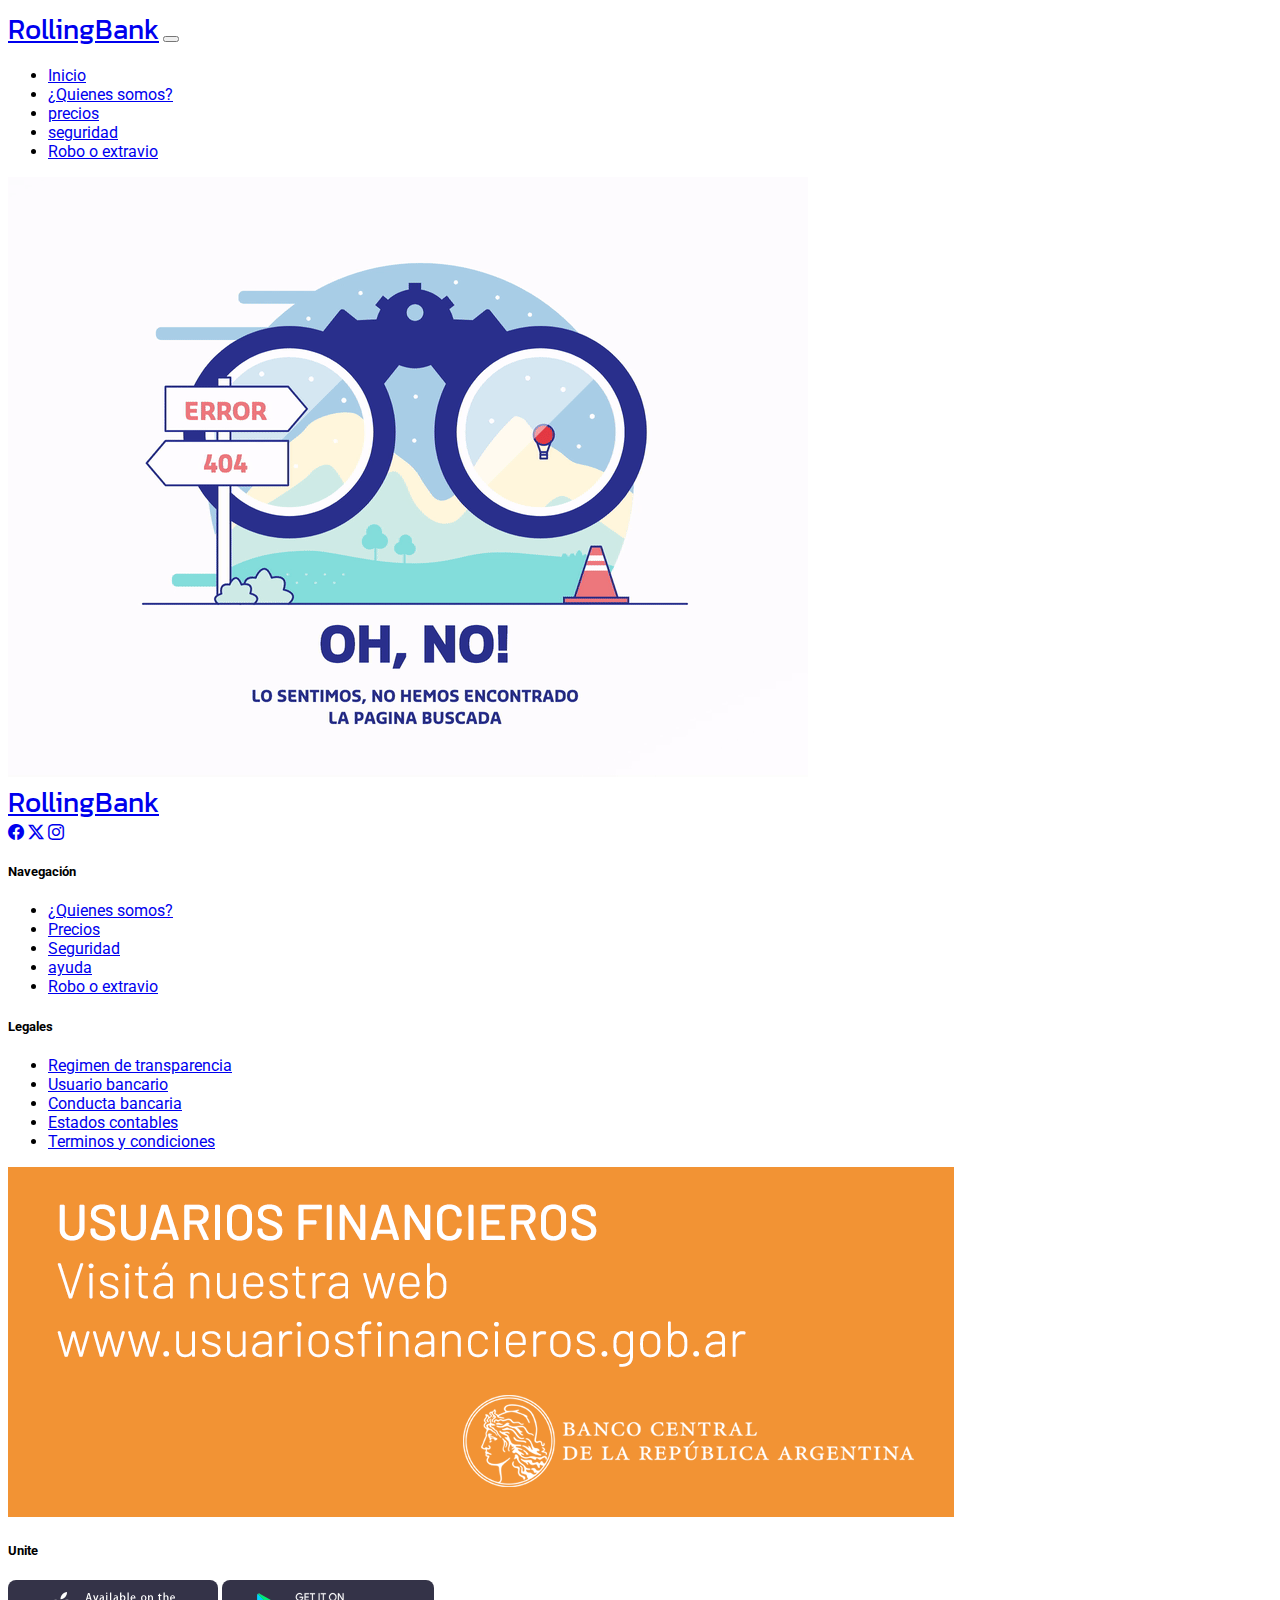
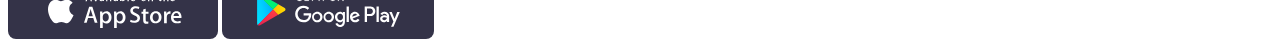
<file: pages/error404.html>
<!DOCTYPE html>
<html lang="es">

<head>
  <meta charset="UTF-8" />
  <meta name="viewport" content="width=device-width, initial-scale=1.0" />
  <link rel="stylesheet" href="https://cdn.jsdelivr.net/npm/bootstrap@5.3.2/dist/css/bootstrap.min.css"
    integrity="sha384-T3c6CoIi6uLrA9TneNEoa7RxnatzjcDSCmG1MXxSR1GAsXEV/Dwwykc2MPK8M2HN" crossorigin="anonymous" />
  <link rel="stylesheet" href="https://cdn.jsdelivr.net/npm/bootstrap-icons@1.11.1/font/bootstrap-icons.css" />
  <link rel="stylesheet" href="../css/style.css" />
  <title>RollingBank</title>
</head>

<body class="vh-100 d-flex flex-column">
  <header>
    <nav class="navbar navbar-expand-lg bg-body-tertiary">
      <div class="container">

        <a class="navbar-brand Nav-titulo" href="../index.html">RollingBank</a>
        <button class="navbar-toggler" type="button" data-bs-toggle="collapse" data-bs-target="#navbarSupportedContent"
          aria-controls="navbarSupportedContent" aria-expanded="false" aria-label="Toggle navigation">
          <span class="navbar-toggler-icon"></span>
        </button>
        <div class="collapse navbar-collapse" id="navbarSupportedContent">
          <ul class="navbar-nav ms-auto mb-2 mb-lg-0">
            <li class="nav-item">
              <a class="nav-link" aria-current="page" href="../index.html">Inicio</a>
            </li>
            <li class="nav-item">
              <a class="nav-link" href="./quienesSomos.html">¿Quienes somos?</a>
            </li>
            <li class="nav-item">
              <a class="nav-link" href="./precios.html">precios</a>
            </li>
            <li class="nav-item">
              <a class="nav-link" href="./seguridad.html">seguridad</a>
            </li>
            <li class="nav-item">
              <a class="nav-link" href="./error404.html">Robo o extravio</a>
            </li>
          </ul>
        </div>
      </div>
    </nav>
  </header>
  <main class="flex-grow-1">
    <section class="d-flex mb-5 justify-content-center">
      <a href="../index.html">
        <img src="../img/404.gif" alt="gif del 404" class="img-fluid mb-5" />
      </a>
    </section>
  </main>
  <footer class="bg-dark text-secondary py-4">
    <div class="container">
      <div class="row">
        <div class="mb-4 mt-1">
          <div class="d-flex">
            <a href="./index.html" class="Nav-titulo link-light link-underline-opacity-0">RollingBank</a>
            <div class="ms-4 iconos-footer">
              <a href="./error404.html" class="fs-5 link-light"><i class="bi bi-facebook"></i></a>
              <a href="./error404.html" class="fs-5 link-light mx-2"><i class="bi bi-twitter-x"></i></a>
              <a href="./error404.html" class="fs-5 link-light"><i class="bi bi-instagram"></i></a>
            </div>
          </div>
          <div class="ms-4 iconos-footer2">
            <a href="./error404.html" class="fs-5 link-light"><i class="bi bi-facebook"></i></a>
            <a href="./error404.html" class="fs-5 link-light mx-2"><i class="bi bi-twitter-x"></i></a>
            <a href="./error404.html" class="fs-5 link-light"><i class="bi bi-instagram"></i></a>
          </div>
        </div>
        <div class="col-md-6 col-lg-3 mb-3">
          <h5>Navegación</h5>
          <ul class="list-unstyled">
            <li>
              <a href="./error404.html" class="link-secondary link-underline-opacity-0">¿Quienes somos?</a>
            </li>
            <li>
              <a href="./error404.html" class="link-secondary link-underline-opacity-0">Precios</a>
            </li>
            <li>
              <a href="./error404.html" class="link-secondary link-underline-opacity-0">Seguridad</a>
            </li>
            <li>
              <a href="./error404.html" class="link-secondary link-underline-opacity-0">ayuda</a>
            </li>
            <li>
              <a href="./error404.html" class="link-secondary link-underline-opacity-0">Robo o extravio</a>
            </li>
          </ul>
        </div>
        <div class="col-md-6 col-lg-3 mb-3">
          <h5>Legales</h5>
          <ul class="list-unstyled">
            <li>
              <a href="./error404.html" class="link-secondary link-underline-opacity-0">Regimen de transparencia</a>
            </li>
            <li>
              <a href="./error404.html" class="link-secondary link-underline-opacity-0">Usuario bancario</a>
            </li>
            <li>
              <a href="./error404.html" class="link-secondary link-underline-opacity-0">Conducta bancaria</a>
            </li>
            <li>
              <a href="./error404.html" class="link-secondary link-underline-opacity-0">Estados contables</a>
            </li>
            <li>
              <a href="./error404.html" class="link-secondary link-underline-opacity-0">Terminos y condiciones</a>
            </li>
          </ul>
        </div>
        <div class="col-md-6 col-lg-3 mb-3">
          <img src="../img/usuariosfinancieros.png" alt="logo usuarios financieros" class="img-footer1" />
        </div>
        <div class="col-md-6 col-lg-3 mb-3">
          <h5>Unite</h5>
          <img src="../img/badge-apple-store.svg" alt="logo apple store" class="img-fluid mb-2" />
          <img src="../img/google-play-badge-bb.svg" alt="logo google play" class="img-fluid" />
        </div>
      </div>
    </div>
  </footer>
  <script src="https://cdn.jsdelivr.net/npm/bootstrap@5.3.2/dist/js/bootstrap.bundle.min.js"
    integrity="sha384-C6RzsynM9kWDrMNeT87bh95OGNyZPhcTNXj1NW7RuBCsyN/o0jlpcV8Qyq46cDfL"
    crossorigin="anonymous"></script>
</body>

</html>
</file>
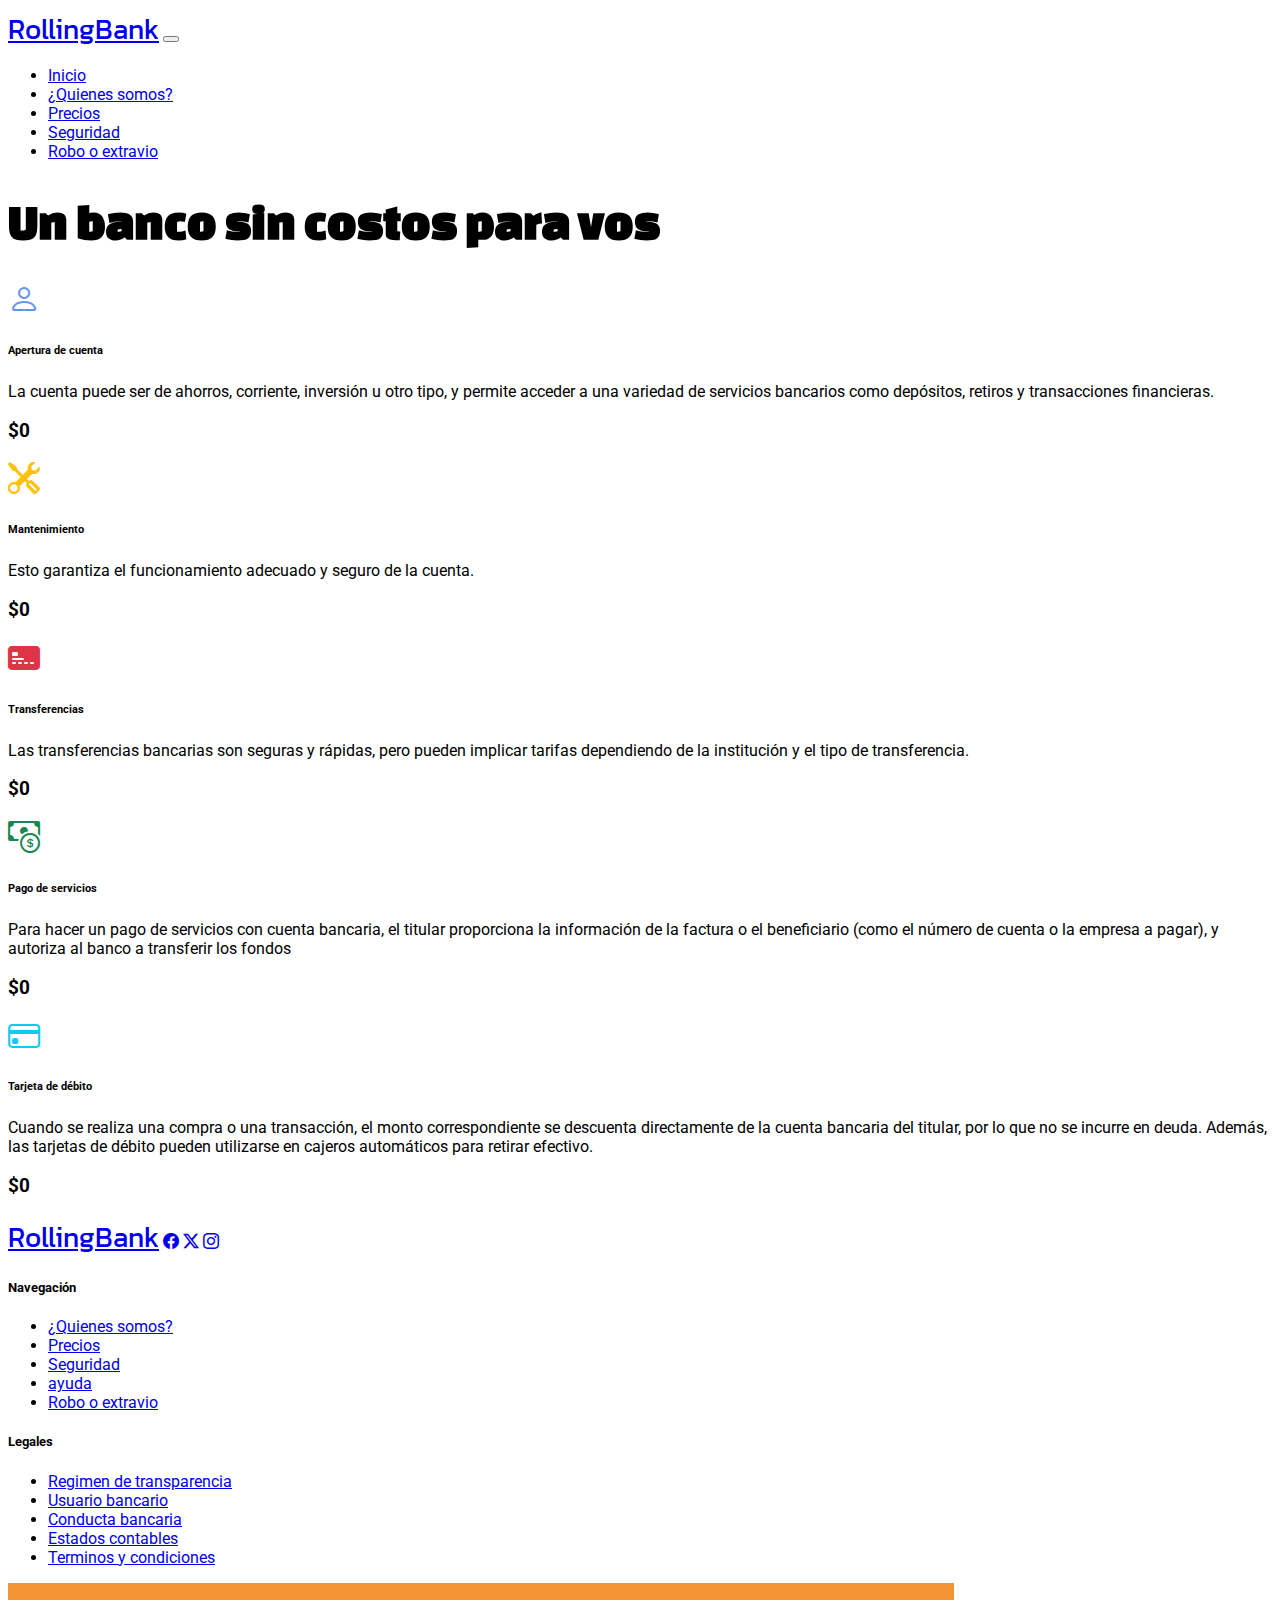
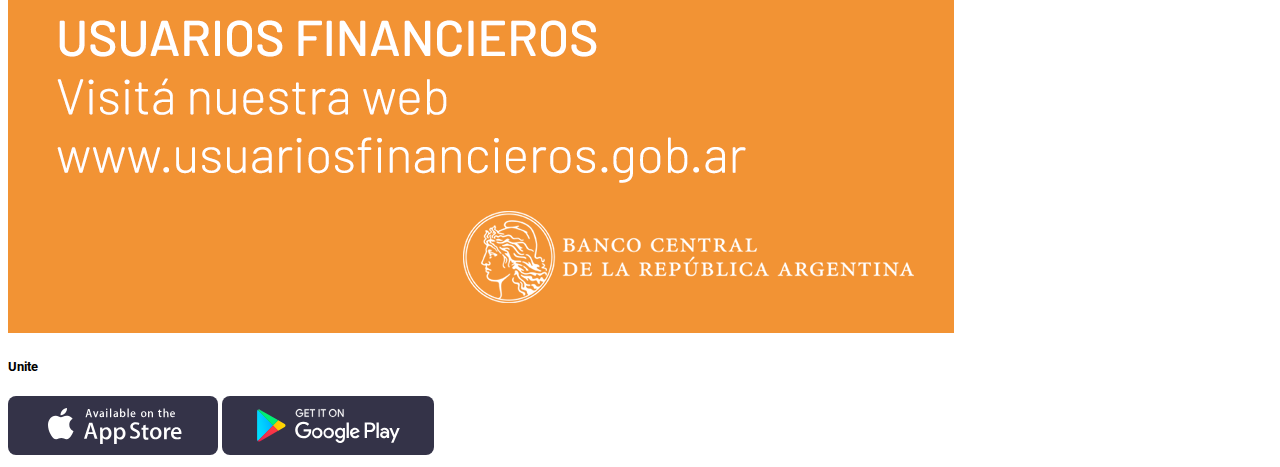
<file: pages/precios.html>
<!DOCTYPE html>
<html lang="es">
  <head>
    <meta charset="UTF-8" />
    <meta name="viewport" content="width=device-width, initial-scale=1.0" />
    <meta
      name="description"
      content="banco en linea con con todas las regulaciones aprobadas"
    />
    <meta
      name="keywords"
      content="banco, digital, dinero, transferencia, seguro, dolar, moneda, euro, "
    />
    <meta
      name="author"
      content="team4:Thiago Benjamin Fiol, Jose E. Navarro Bovi, Pablo Gonzalez, Ramiro velasquez y Santi Araoz Daniel E"
    />
    <link
      rel="stylesheet"
      href="https://cdn.jsdelivr.net/npm/bootstrap@5.3.2/dist/css/bootstrap.min.css"
      integrity="sha384-T3c6CoIi6uLrA9TneNEoa7RxnatzjcDSCmG1MXxSR1GAsXEV/Dwwykc2MPK8M2HN"
      crossorigin="anonymous"
    />
    <link
      rel="stylesheet"
      href="https://cdn.jsdelivr.net/npm/bootstrap-icons@1.11.1/font/bootstrap-icons.css"
    />
    <link rel="stylesheet" href="../css/style.css" />
    <link rel="stylesheet" href="../css/precios.css" />
    <title>RollingBank</title>
  </head>
  <body>
    <header>
      <nav class="navbar navbar-expand-lg bg-body-tertiary">
        <div class="container">
          <a class="navbar-brand Nav-titulo" href="../index.html"
            >RollingBank</a
          >

          <button
            class="navbar-toggler"
            type="button"
            data-bs-toggle="collapse"
            data-bs-target="#navbarSupportedContent"
            aria-controls="navbarSupportedContent"
            aria-expanded="false"
            aria-label="Toggle navigation"
          >
            <span class="navbar-toggler-icon"></span>
          </button>
          <div class="collapse navbar-collapse" id="navbarSupportedContent">
            <ul class="navbar-nav ms-auto mb-2 mb-lg-0">
              <li class="nav-item">
                <a
                  class="nav-link active"
                  aria-current="page"
                  href="../index.html"
                  >Inicio</a
                >
              </li>
              <li class="nav-item">
                <a class="nav-link" href="../pages/quienesSomos.html"
                  >¿Quienes somos?</a
                >
              </li>
              <li class="nav-item active">
                <a class="nav-link" href="./pages/precios.html">Precios</a>
              </li>
              <li class="nav-item">
                <a class="nav-link" href="../pages/seguridad.html">Seguridad</a>
              </li>
              <li class="nav-item">
                <a class="nav-link" href="../pages/error404.html"
                  >Robo o extravio</a
                >
              </li>
            </ul>
          </div>
        </div>
      </nav>
    </header>
    <main class="flex-grow-1 bg-body-tertiary">
      <section class="container-fluid text-bg-primary text-center">
        <h1 class="h1 py-5">Un banco sin costos para vos</h1>
      </section>
      <section class="container my-5">
        <article>
          <div class="row border border-opacity-25 p-2">
            <div class="col-md-1 text-center">
              <i class="bi bi-person" id="icon-user"></i>
            </div>
            <div class="col-md-10">
              <h6 class="fw-bold">Apertura de cuenta</h6>
              <p>
                La cuenta puede ser de ahorros, corriente, inversión u otro
                tipo, y permite acceder a una variedad de servicios bancarios
                como depósitos, retiros y transacciones financieras.
              </p>
            </div>
            <div class="col-md-1 text-center">
              <h3><span class="badge bg-primary">$0</span></h3>
            </div>
          </div>
          <div class="row border border-opacity-25 p-2">
            <div class="col-md-1 text-center">
              <i class="bi bi-tools" id="icon-tools"></i>
            </div>
            <div class="col-md-10">
              <h6 class="fw-bold">Mantenimiento</h6>
              <p>
                Esto garantiza el funcionamiento adecuado y seguro de la cuenta.
              </p>
            </div>
            <div class="col-md-1 text-center">
              <h3><span class="badge bg-primary">$0</span></h3>
            </div>
          </div>
          <div class="row border border-opacity-25 p-2">
            <div class="col-md-1 text-center">
              <i class="bi bi-credit-card-2-front-fill" id="icon-transf"></i>
            </div>
            <div class="col-md-10">
              <h6 class="fw-bold">Transferencias</h6>
              <p>
                Las transferencias bancarias son seguras y rápidas, pero pueden
                implicar tarifas dependiendo de la institución y el tipo de
                transferencia.
              </p>
            </div>
            <div class="col-md-1 text-center">
              <h3><span class="badge bg-primary">$0</span></h3>
            </div>
          </div>
          <div class="row border border-opacity-25 p-2">
            <div class="col-md-1 text-center">
              <i class="bi bi-cash-coin" id="icon-cash"></i>
            </div>
            <div class="col-md-10">
              <h6 class="fw-bold">Pago de servicios</h6>
              <p>
                Para hacer un pago de servicios con cuenta bancaria, el titular
                proporciona la información de la factura o el beneficiario (como
                el número de cuenta o la empresa a pagar), y autoriza al banco a
                transferir los fondos
              </p>
            </div>
            <div class="col-md-1 text-center">
              <h3><span class="badge bg-primary">$0</span></h3>
            </div>
          </div>
          <div class="row border border-opacity-25 p-2">
            <div class="col-md-1 text-center">
              <i
                class="bi bi-credit-card"
                id="icon-card"
                style="font-size: 2rem; color: #0dcaf0"
              ></i>
            </div>
            <div class="col-md-10">
              <h6 class="fw-bold">Tarjeta de débito</h6>
              <p>
                Cuando se realiza una compra o una transacción, el monto
                correspondiente se descuenta directamente de la cuenta bancaria
                del titular, por lo que no se incurre en deuda. Además, las
                tarjetas de débito pueden utilizarse en cajeros automáticos para
                retirar efectivo.
              </p>
            </div>
            <div class="col-md-1 text-center">
              <h3><span class="badge bg-primary">$0</span></h3>
            </div>
          </div>
        </article>
      </section>
    </main>
    <footer class="bg-dark text-secondary py-4">
      <div class="container">
        <div class="row textos-footer">
          <div class="mb-4 mt-1">
            <div>
              <a
                href="./index.html"
                class="Nav-titulo link-light link-underline-opacity-0"
                >RollingBank</a
              >
              <a
                href="./error404.html"
                class="fs-5 link-light iconos-footer ms-4"
                ><i class="bi bi-facebook"></i
              ></a>
              <a
                href="./error404.html"
                class="fs-5 link-light mx-2 iconos-footer"
                ><i class="bi bi-twitter-x"></i
              ></a>
              <a href="./error404.html" class="fs-5 link-light iconos-footer"
                ><i class="bi bi-instagram"></i
              ></a>
            </div>
            <div class="iconos-footer2">
              <a href="./error404.html" class="fs-5 link-light"
                ><i class="bi bi-facebook"></i
              ></a>
              <a href="./error404.html" class="fs-5 link-light mx-2"
                ><i class="bi bi-twitter-x"></i
              ></a>
              <a href="./error404.html" class="fs-5 link-light"
                ><i class="bi bi-instagram"></i
              ></a>
            </div>
          </div>
          <div class="col-md-6 col-lg-3 mb-3">
            <h5>Navegación</h5>
            <ul class="list-unstyled">
              <li>
                <a
                  href="./error404.html"
                  class="link-secondary link-underline-opacity-0"
                  >¿Quienes somos?</a
                >
              </li>
              <li>
                <a
                  href="./error404.html"
                  class="link-secondary link-underline-opacity-0"
                  >Precios</a
                >
              </li>
              <li>
                <a
                  href="./error404.html"
                  class="link-secondary link-underline-opacity-0"
                  >Seguridad</a
                >
              </li>
              <li>
                <a
                  href="./error404.html"
                  class="link-secondary link-underline-opacity-0"
                  >ayuda</a
                >
              </li>
              <li>
                <a
                  href="./error404.html"
                  class="link-secondary link-underline-opacity-0"
                  >Robo o extravio</a
                >
              </li>
            </ul>
          </div>
          <div class="col-md-6 col-lg-3 mb-3">
            <h5>Legales</h5>
            <ul class="list-unstyled">
              <li>
                <a
                  href="./error404.html"
                  class="link-secondary link-underline-opacity-0"
                  >Regimen de transparencia</a
                >
              </li>
              <li>
                <a
                  href="../pages/error404.html"
                  href="./error404.html"
                  class="link-secondary link-underline-opacity-0"
                  >Usuario bancario</a
                >
              </li>
              <li>
                <a
                  href="./error404.html"
                  class="link-secondary link-underline-opacity-0"
                  >Conducta bancaria</a
                >
              </li>
              <li>
                <a
                  href="./error404.html"
                  class="link-secondary link-underline-opacity-0"
                  >Estados contables</a
                >
              </li>
              <li>
                <a
                  href="./error404.html"
                  class="link-secondary link-underline-opacity-0"
                  >Terminos y condiciones</a
                >
              </li>
            </ul>
          </div>
          <div class="col-md-6 col-lg-3 mb-3">
            <img
              src="../img/usuariosfinancieros.png"
              alt="logo usuarios financieros"
              class="img-footer1"
            />
          </div>
          <div class="col-md-6 col-lg-3 mb-3">
            <h5>Unite</h5>
            <img
              src="../img/badge-apple-store.svg"
              alt="logo apple store"
              class="img-fluid mt-2"
            />
            <img
              src="../img/google-play-badge-bb.svg"
              alt="logo google play"
              class="img-fluid mt-2"
            />
          </div>
        </div>
      </div>
    </footer>
    <script
      src="https://cdn.jsdelivr.net/npm/bootstrap@5.3.2/dist/js/bootstrap.bundle.min.js"
      integrity="sha384-C6RzsynM9kWDrMNeT87bh95OGNyZPhcTNXj1NW7RuBCsyN/o0jlpcV8Qyq46cDfL"
      crossorigin="anonymous"
    ></script>
  </body>
</html>
</file>
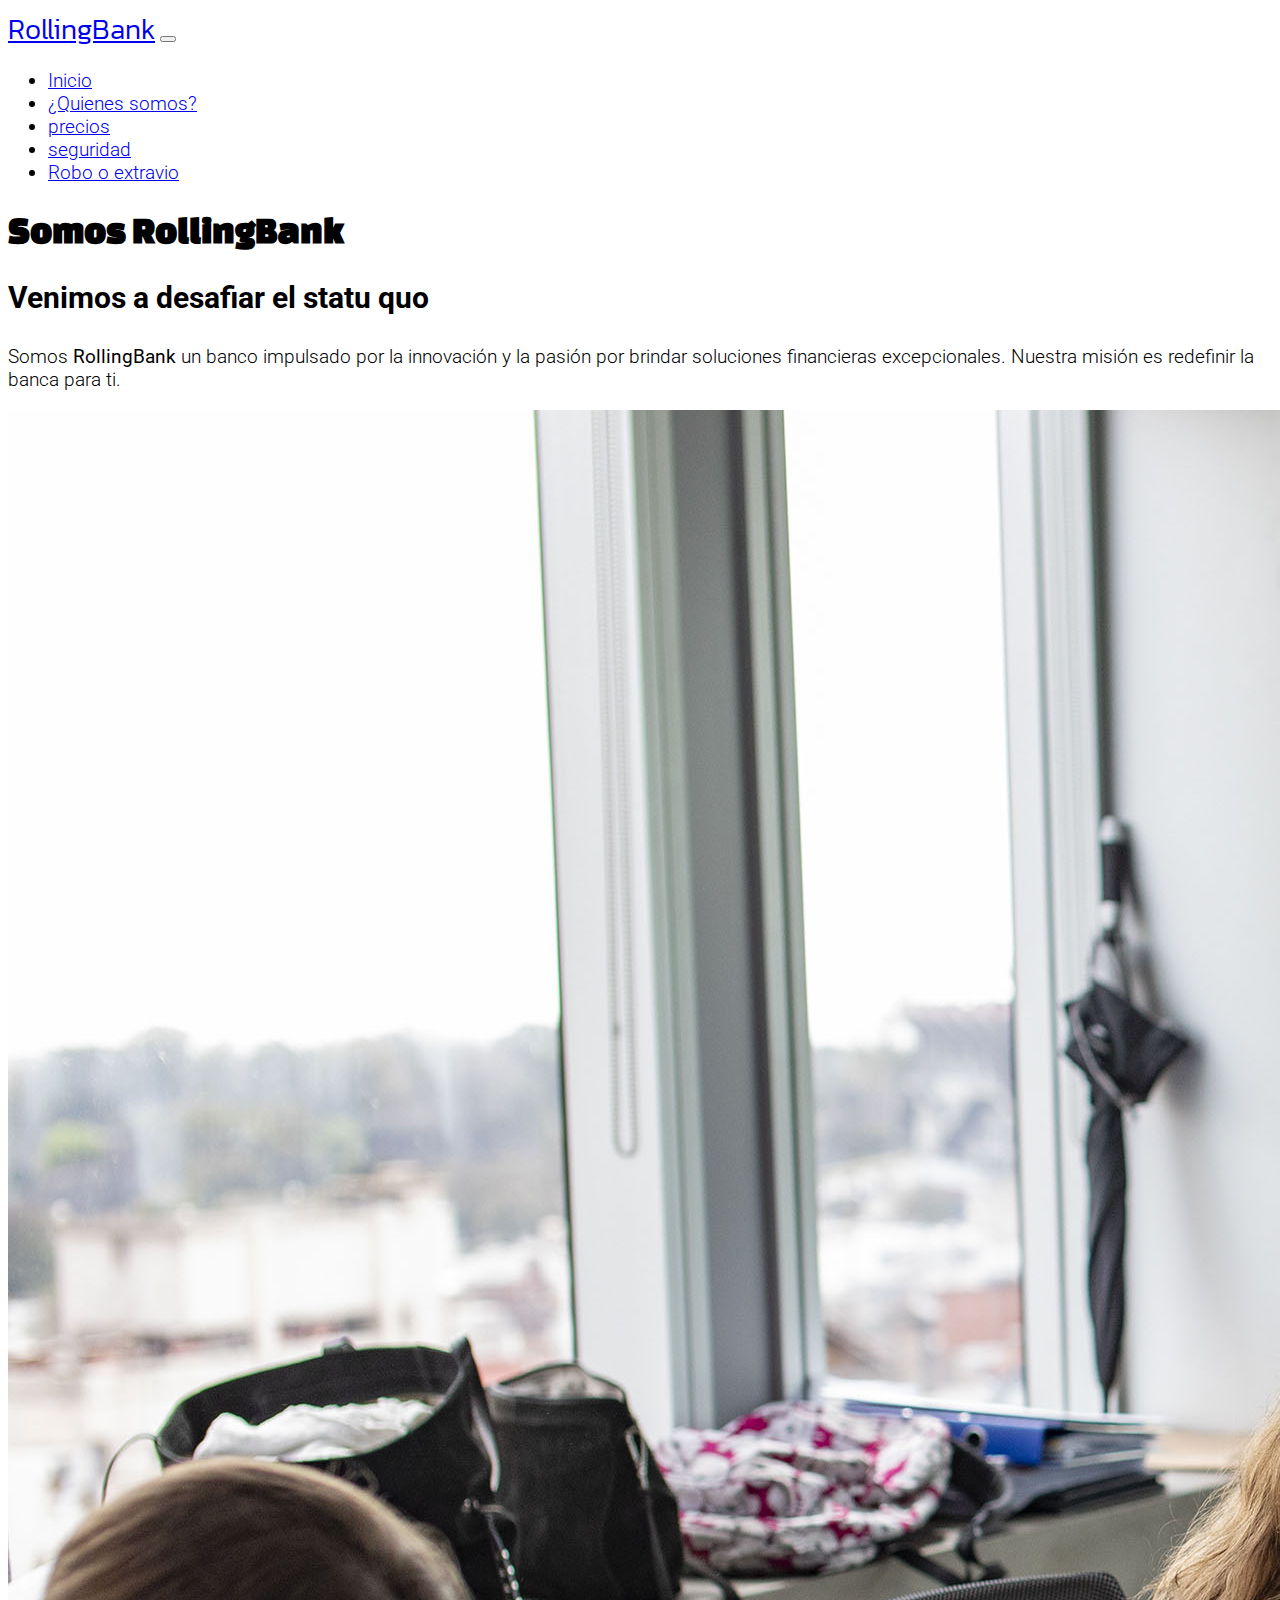
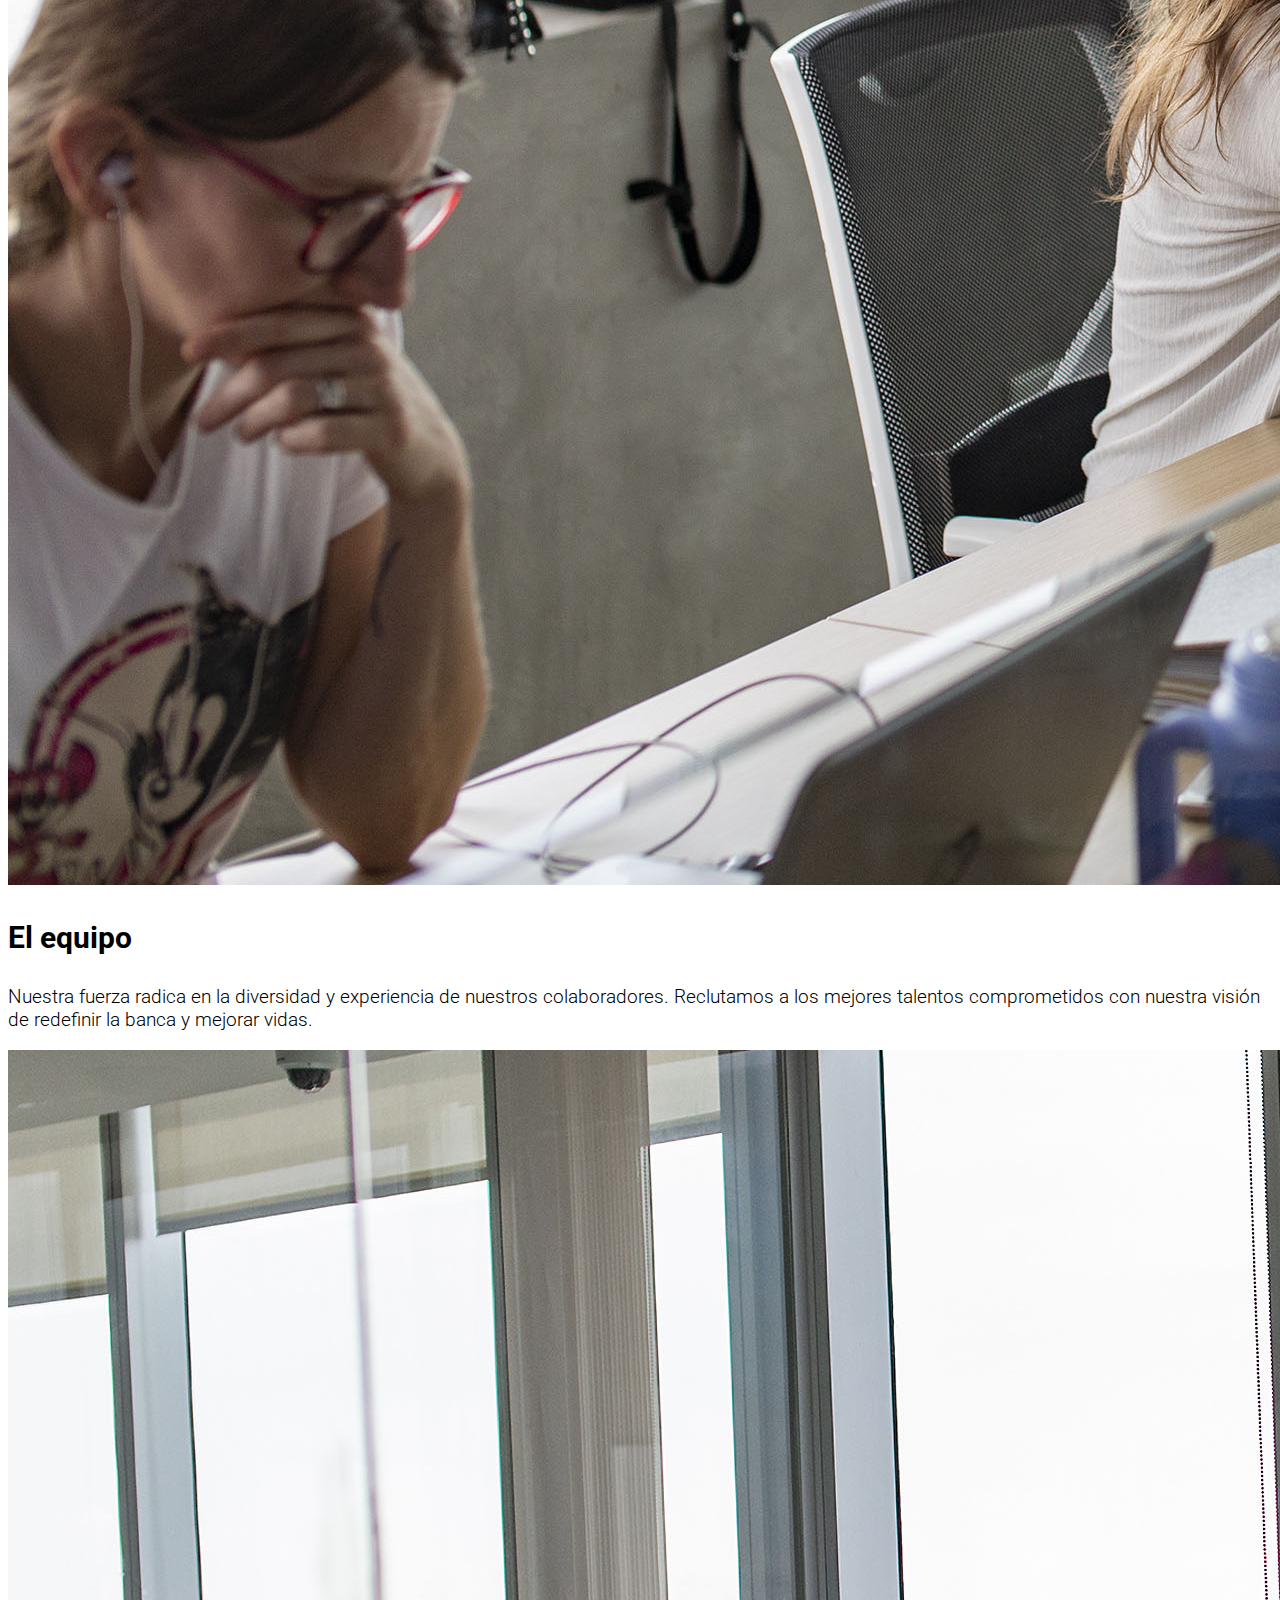
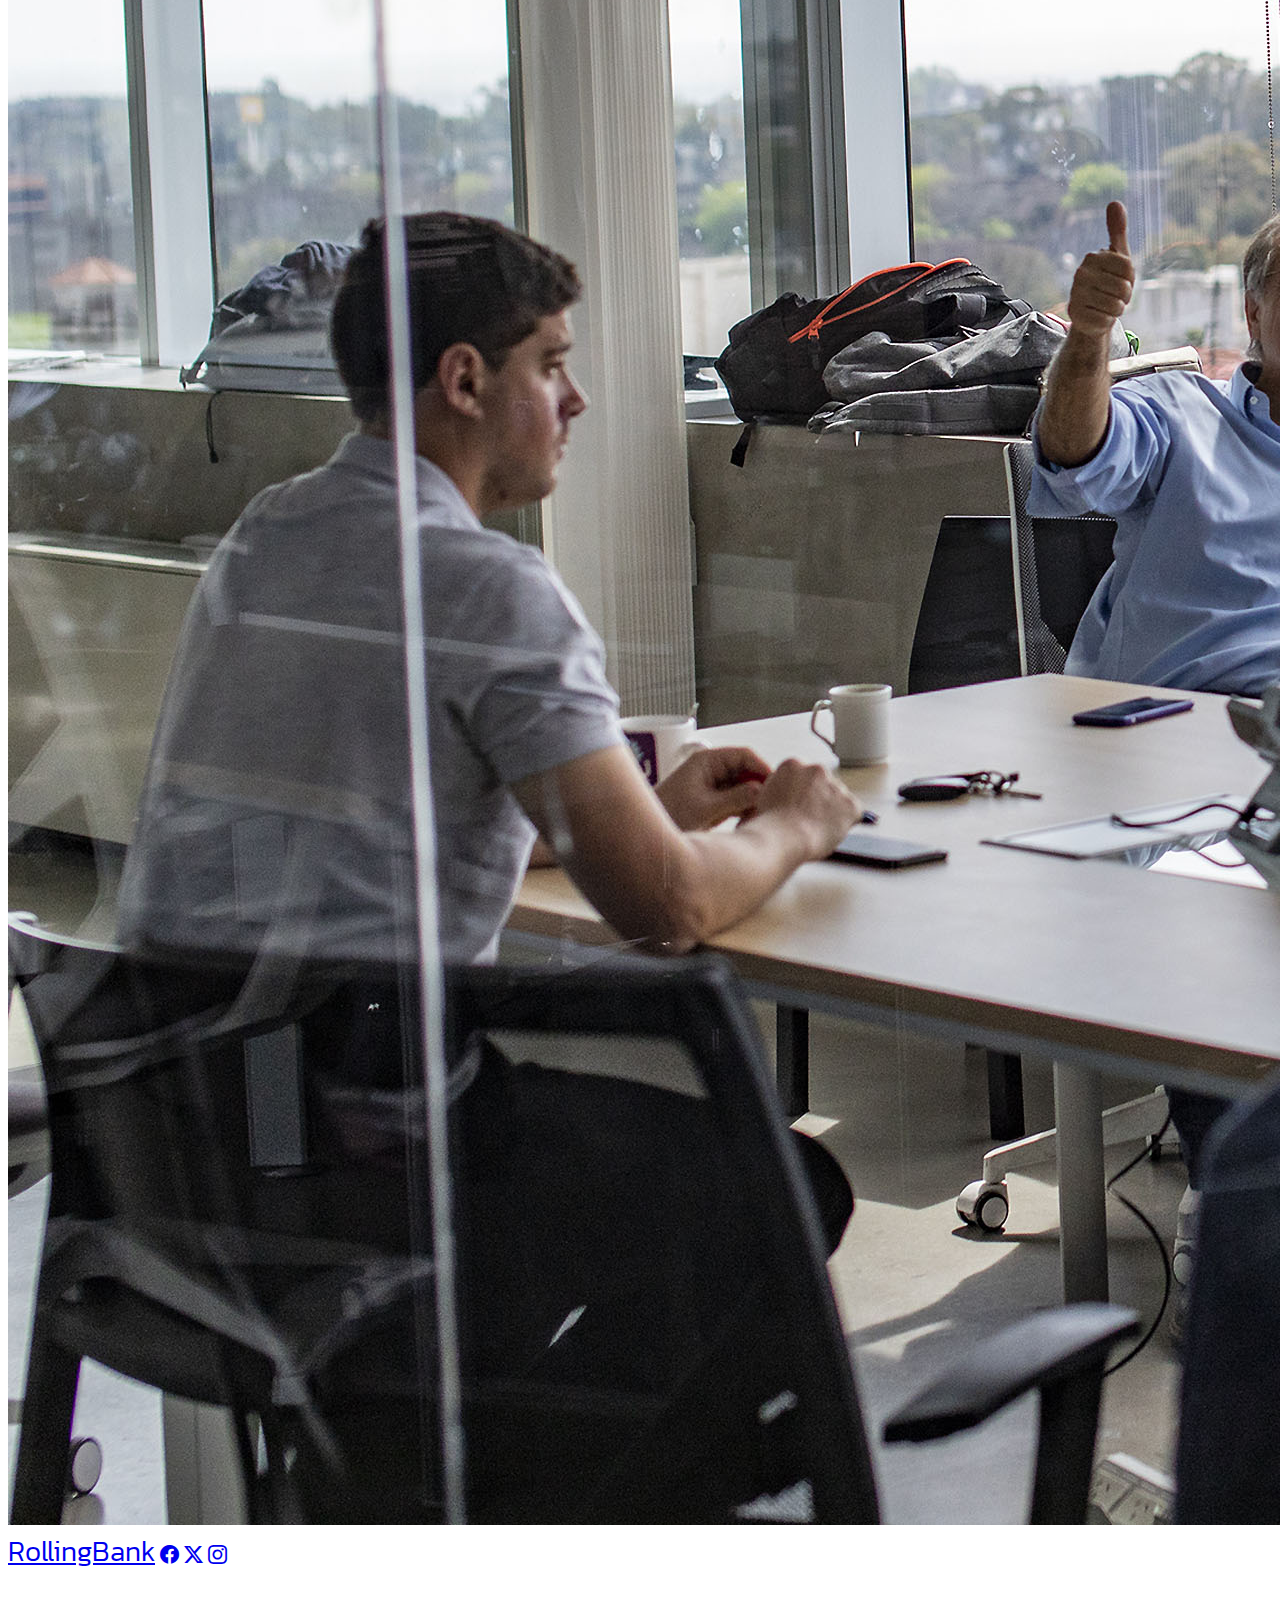
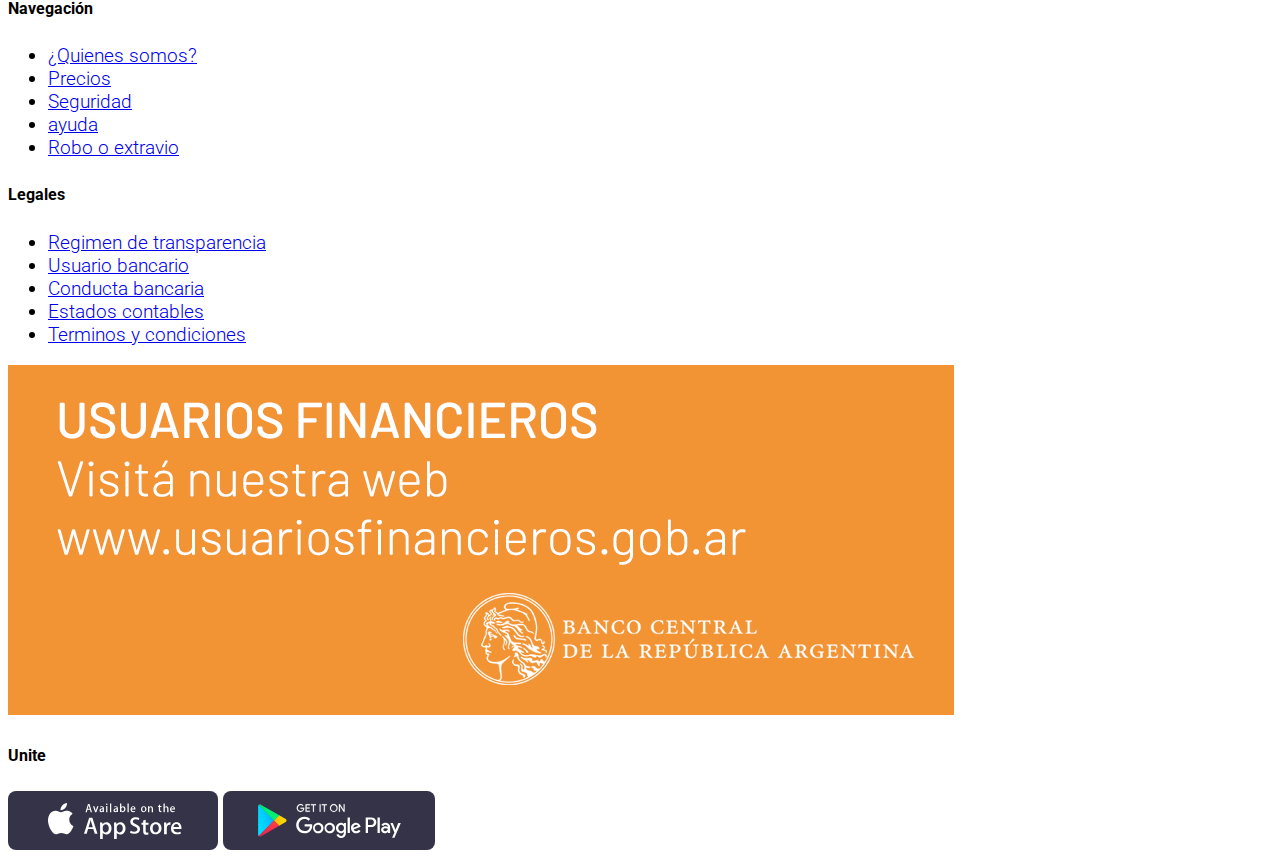
<file: pages/quienesSomos.html>
<!DOCTYPE html>
<html lang="es">
  <head>
    <meta charset="UTF-8" />
    <meta name="viewport" content="width=device-width, initial-scale=1.0" />
    <meta name="description" content="banco en linea con con todas las regulaciones aprobadas" />
    <meta name="keywords" content="banco, digital, dinero, transferencia, seguro, dolar, moneda, euro, " />
    <meta
      name="author"
      content="team4:Thiago Benjamin Fiol, Jose E. Navarro Bovi, Pablo Gonzalez, Ramiro velasquez y Santi Araoz Daniel E"
    />
    <link
      rel="stylesheet"
      href="https://cdn.jsdelivr.net/npm/bootstrap@5.3.2/dist/css/bootstrap.min.css"
      integrity="sha384-T3c6CoIi6uLrA9TneNEoa7RxnatzjcDSCmG1MXxSR1GAsXEV/Dwwykc2MPK8M2HN"
      crossorigin="anonymous"
    />
    <link
      rel="stylesheet"
      href="https://cdn.jsdelivr.net/npm/bootstrap-icons@1.11.1/font/bootstrap-icons.css"
    />
    <link rel="stylesheet" href="../css/style.css" />
    <link rel="stylesheet" href="../css/quienesSomosStyle.css" />
    <title>RollingBank</title>
  </head>
  <body class="vh-100 d-flex flex-column">
    <header>
      <nav class="navbar navbar-expand-lg bg-body-tertiary">
        <div class="container">
          <a class="navbar-brand Nav-titulo" href="../index.html"
            >RollingBank</a
          >
          <button
            class="navbar-toggler"
            type="button"
            data-bs-toggle="collapse"
            data-bs-target="#navbarSupportedContent"
            aria-controls="navbarSupportedContent"
            aria-expanded="false"
            aria-label="Toggle navigation"
          >
            <span class="navbar-toggler-icon"></span>
          </button>
          <div class="collapse navbar-collapse" id="navbarSupportedContent">
            <ul class="navbar-nav ms-auto mb-2 mb-lg-0">
              <li class="nav-item">
                <a class="nav-link" aria-current="page" href="../index.html"
                  >Inicio</a
                >
              </li>
              <li class="nav-item">
                <a class="nav-link active" href="./quienesSomos.html"
                  >¿Quienes somos?</a
                >
              </li>
              <li class="nav-item">
                <a class="nav-link" href="./precios.html">precios</a>
              </li>
              <li class="nav-item">
                <a class="nav-link" href="./seguridad.html">seguridad</a>
              </li>
              <li class="nav-item">
                <a class="nav-link" href="./error404.html">Robo o extravio</a>
              </li>
            </ul>
          </div>
        </div>
      </nav>
    </header>
    <main class="flex-grow-1">
      <div class="container-flex bg bg-primary p-5">
        <h1 class="text-center text-light">Somos RollingBank</h1>
      </div>
      <article class="container px-lg-5">
        <h3 class="text-center mt-5 mb-2">Venimos a desafiar el statu quo</h3>
        <p class="text-center text-lg-center text-sm-start">
          Somos <strong>RollingBank</strong> un banco impulsado por la
          innovación y la pasión por brindar soluciones financieras
          excepcionales. Nuestra misión es redefinir la banca para ti.
        </p>
        <img
          src="../img/quienes-somos/us1.jpg"
          alt="imagen de nosotros"
          class="img-fluid"
          id=""
        />
      </article>

      <article class="container px-lg-5">
        <h3 class="text-center mt-5 mb-2">El equipo</h3>
        <p class="text-center text-lg-center text-sm-start">
          Nuestra fuerza radica en la diversidad y experiencia de nuestros
          colaboradores. Reclutamos a los mejores talentos comprometidos con
          nuestra visión de redefinir la banca y mejorar vidas.
        </p>
        <img
          src="../img/quienes-somos/us3.jpg"
          alt="imagen de nosotros"
          class="img-fluid pb-5"
          id=""
        />
      </article>
    </main>
    <footer class="bg-dark text-secondary py-4">
      <div class="container">
        <div class="row textos-footer">
          <div class="mb-4 mt-1">
            <div>
              <a
                href="./index.html"
                class="Nav-titulo link-light link-underline-opacity-0"
                >RollingBank</a
              >
              <a
                href="./error404.html"
                class="fs-5 link-light iconos-footer ms-4"
                ><i class="bi bi-facebook"></i
              ></a>
              <a
                href="./error404.html"
                class="fs-5 link-light mx-2 iconos-footer"
                ><i class="bi bi-twitter-x"></i
              ></a>
              <a href="./error404.html" class="fs-5 link-light iconos-footer"
                ><i class="bi bi-instagram"></i
              ></a>
            </div>
            <div class="iconos-footer2">
              <a href="./error404.html" class="fs-5 link-light"
                ><i class="bi bi-facebook"></i
              ></a>
              <a href="./error404.html" class="fs-5 link-light mx-2"
                ><i class="bi bi-twitter-x"></i
              ></a>
              <a href="./error404.html" class="fs-5 link-light"
                ><i class="bi bi-instagram"></i
              ></a>
            </div>
          </div>
          <div class="col-md-6 col-lg-3 mb-3">
            <h5>Navegación</h5>
            <ul class="list-unstyled">
              <li>
                <a
                  href="./error404.html"
                  class="link-secondary link-underline-opacity-0"
                  >¿Quienes somos?</a
                >
              </li>
              <li>
                <a
                  href="./error404.html"
                  class="link-secondary link-underline-opacity-0"
                  >Precios</a
                >
              </li>
              <li>
                <a
                  href="./error404.html"
                  class="link-secondary link-underline-opacity-0"
                  >Seguridad</a
                >
              </li>
              <li>
                <a
                  href="./error404.html"
                  class="link-secondary link-underline-opacity-0"
                  >ayuda</a
                >
              </li>
              <li>
                <a
                  href="./error404.html"
                  class="link-secondary link-underline-opacity-0"
                  >Robo o extravio</a
                >
              </li>
            </ul>
          </div>
          <div class="col-md-6 col-lg-3 mb-3">
            <h5>Legales</h5>
            <ul class="list-unstyled">
              <li>
                <a
                  href="./error404.html"
                  class="link-secondary link-underline-opacity-0"
                  >Regimen de transparencia</a
                >
              </li>
              <li>
                <a
                  href="./error404.html"
                  class="link-secondary link-underline-opacity-0"
                  >Usuario bancario</a
                >
              </li>
              <li>
                <a
                  href="./error404.html"
                  class="link-secondary link-underline-opacity-0"
                  >Conducta bancaria</a
                >
              </li>
              <li>
                <a
                  href="./error404.html"
                  class="link-secondary link-underline-opacity-0"
                  >Estados contables</a
                >
              </li>
              <li>
                <a
                  href="./error404.html"
                  class="link-secondary link-underline-opacity-0"
                  >Terminos y condiciones</a
                >
              </li>
            </ul>
          </div>
          <div class="col-md-6 col-lg-3 mb-3">
            <img
              src="../img/usuariosfinancieros.png"
              alt="logo usuarios financieros"
              class="img-footer1"
            />
          </div>
          <div class="col-md-6 col-lg-3 mb-3">
            <h5>Unite</h5>
            <img
              src="../img/badge-apple-store.svg"
              alt="logo apple store"
              class="img-fluid mt-2"
            />
            <img
              src="../img/google-play-badge-bb.svg"
              alt="logo google play"
              class="img-fluid mt-2"
            />
          </div>
        </div>
      </div>
    </footer>
    <script
      src="https://cdn.jsdelivr.net/npm/bootstrap@5.3.2/dist/js/bootstrap.bundle.min.js"
      integrity="sha384-C6RzsynM9kWDrMNeT87bh95OGNyZPhcTNXj1NW7RuBCsyN/o0jlpcV8Qyq46cDfL"
      crossorigin="anonymous"
    ></script>
  </body>
</html>
</file>
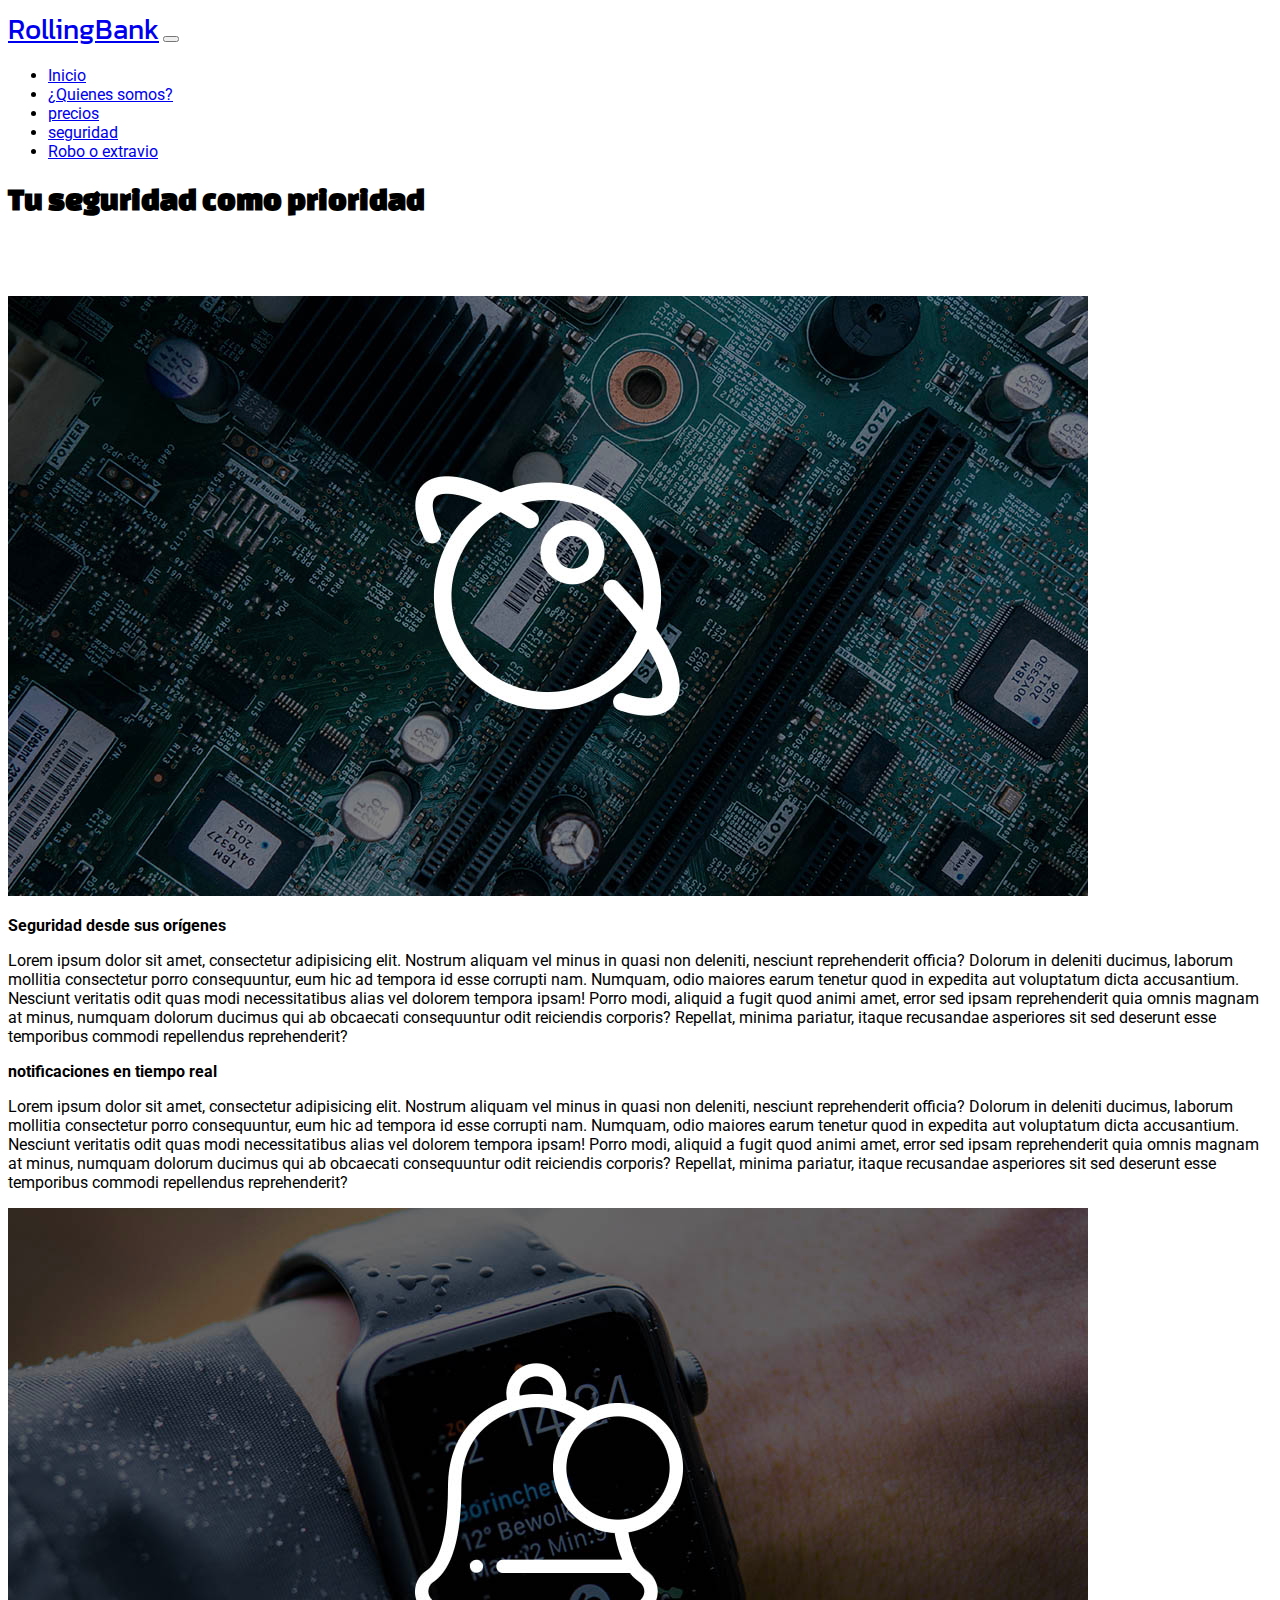
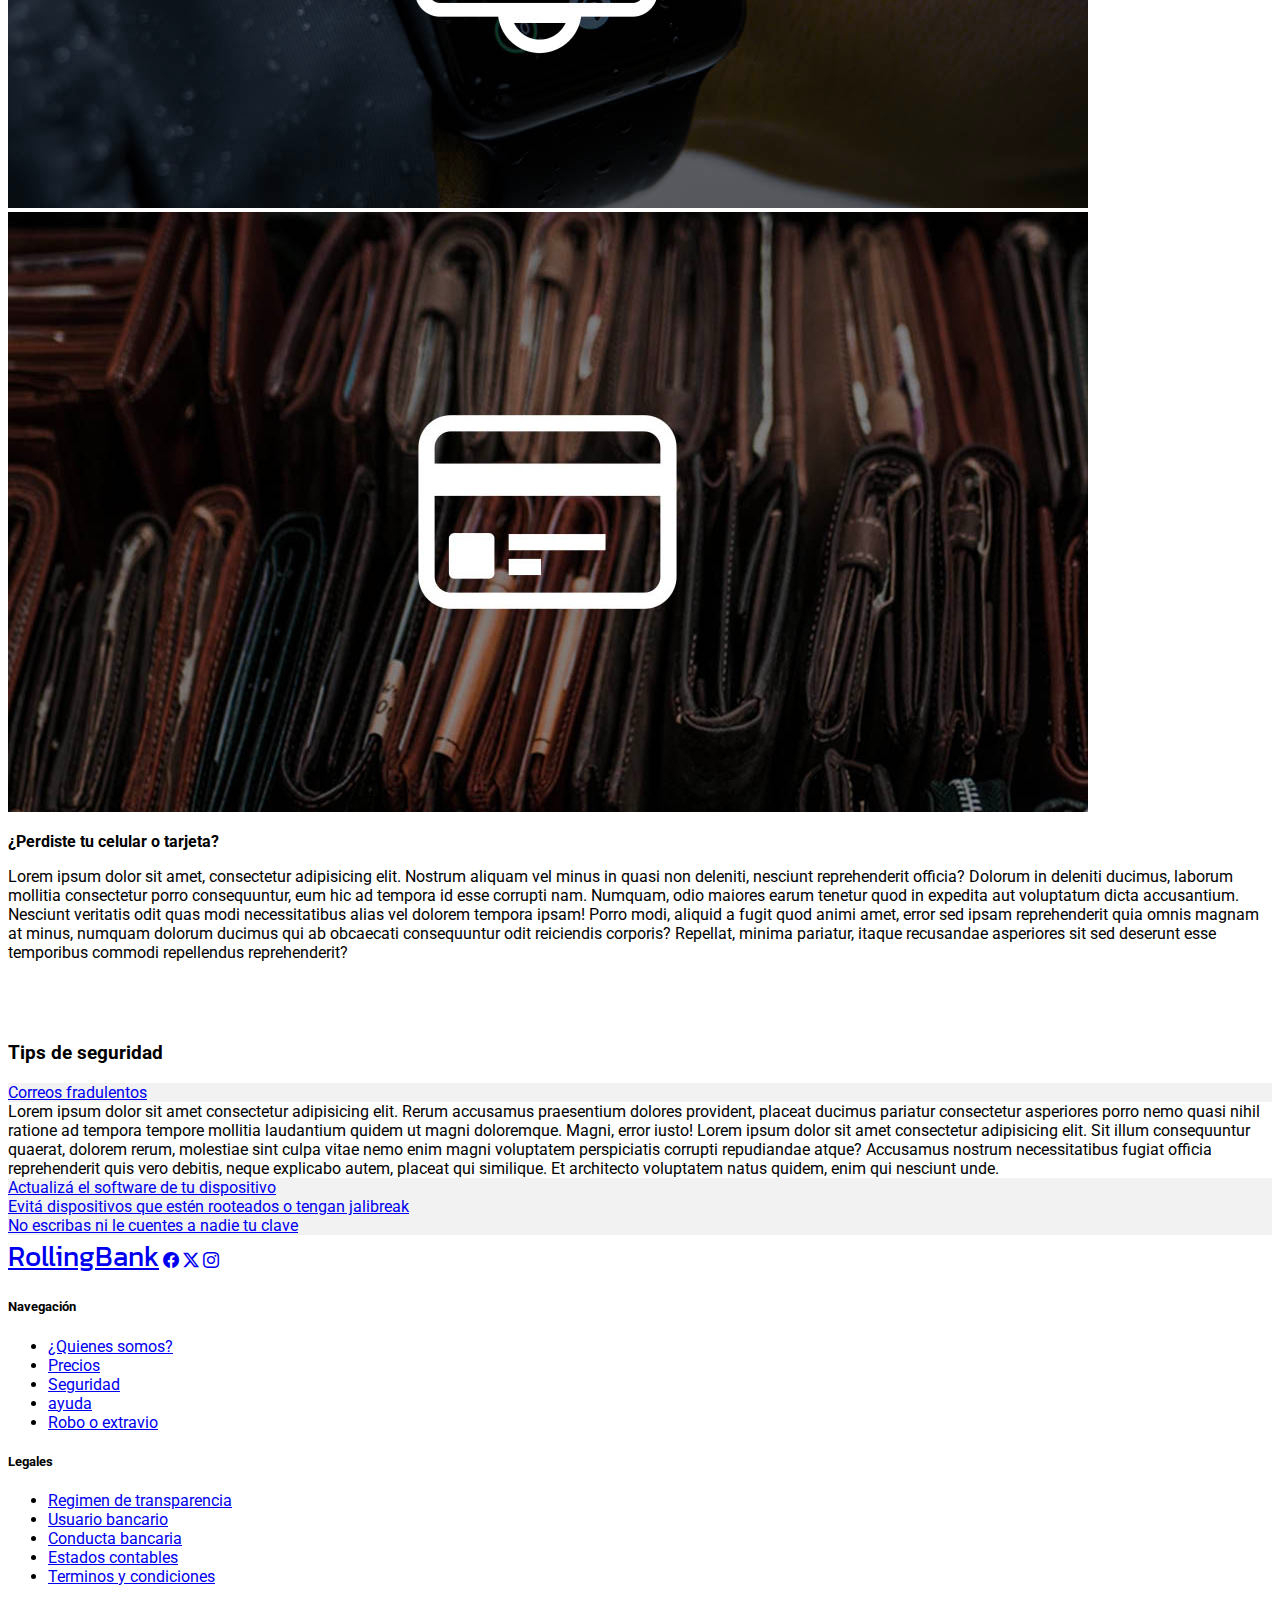
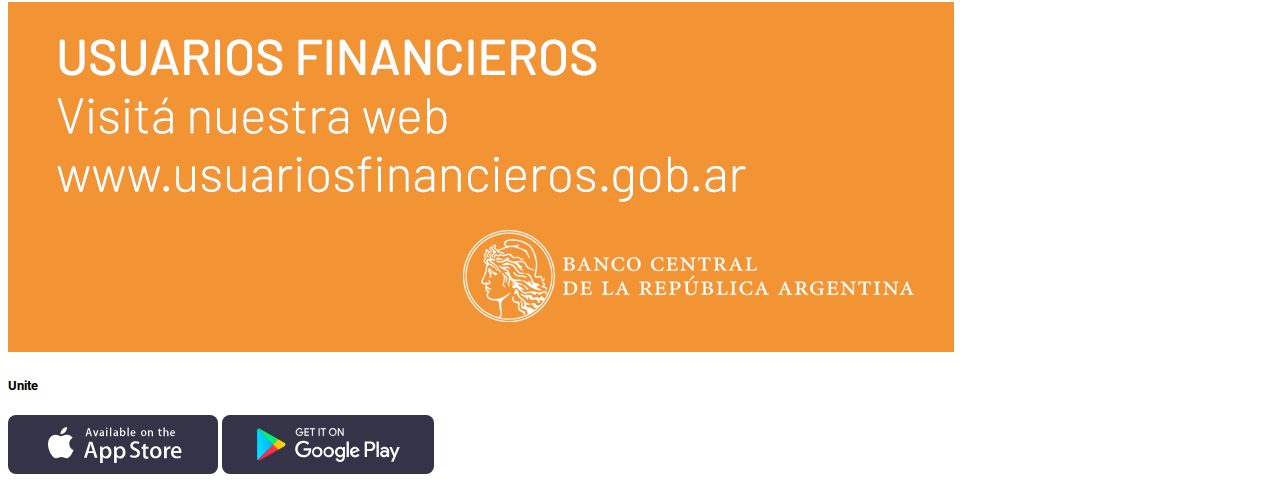
<file: pages/seguridad.html>
<!DOCTYPE html>
<html lang="es">
  <head>
    <meta charset="UTF-8" />
    <meta name="viewport" content="width=device-width, initial-scale=1.0" />
    <link
      rel="stylesheet"
      href="https://cdn.jsdelivr.net/npm/bootstrap@5.3.2/dist/css/bootstrap.min.css"
      integrity="sha384-T3c6CoIi6uLrA9TneNEoa7RxnatzjcDSCmG1MXxSR1GAsXEV/Dwwykc2MPK8M2HN"
      crossorigin="anonymous"
    />
    <link
      rel="stylesheet"
      href="https://cdn.jsdelivr.net/npm/bootstrap-icons@1.11.1/font/bootstrap-icons.css"
    />
    <link rel="stylesheet" href="../css/style.css" />
    <title>RollingBank</title>
  </head>
  <body class="vh-100 d-flex flex-column">
    <header>
      <nav class="navbar navbar-expand-lg bg-body-tertiary">
        <div class="container">
          <a class="navbar-brand Nav-titulo" href="../index.html"
            >RollingBank</a
          >
          <button
            class="navbar-toggler"
            type="button"
            data-bs-toggle="collapse"
            data-bs-target="#navbarSupportedContent"
            aria-controls="navbarSupportedContent"
            aria-expanded="false"
            aria-label="Toggle navigation"
          >
            <span class="navbar-toggler-icon"></span>
          </button>
          <div class="collapse navbar-collapse" id="navbarSupportedContent">
            <ul class="navbar-nav ms-auto mb-2 mb-lg-0">
              <li class="nav-item">
                <a class="nav-link" aria-current="page" href="../index.html"
                  >Inicio</a
                >
              </li>
              <li class="nav-item">
                <a class="nav-link" href="./quienesSomos.html"
                  >¿Quienes somos?</a
                >
              </li>
              <li class="nav-item">
                <a class="nav-link" href="./precios.html">precios</a>
              </li>
              <li class="nav-item">
                <a class="nav-link active" href="./seguridad.html">seguridad</a>
              </li>
              <li class="nav-item">
                <a class="nav-link" href="./error404.html">Robo o extravio</a>
              </li>
            </ul>
          </div>
        </div>
      </nav>
    </header>
    <main class="flex-grow-1 bg-light">
      <section class="container-fluid text-bg-primary text-center">
        <h1 class="banner-h1 py-5">Tu seguridad como prioridad</h1>
      </section>
      <section class="container contenidoSeguridad">
        <div class="row my-5">
          <div class="col-md-6 col-lg-6">
            <img
              src="../img/seguridad/galaxy.jpg"
              alt="galaxy foto"
              class="img-fluid"
            />
          </div>
          <article class="col-md-6 col-lg-6">
            <p class="fs-4"><b>Seguridad desde sus orígenes</b></p>
            <p class="mt-3">
              Lorem ipsum dolor sit amet, consectetur adipisicing elit. Nostrum
              aliquam vel minus in quasi non deleniti, nesciunt reprehenderit
              officia? Dolorum in deleniti ducimus, laborum mollitia consectetur
              porro consequuntur, eum hic ad tempora id esse corrupti nam.
              Numquam, odio maiores earum tenetur quod in expedita aut
              voluptatum dicta accusantium. Nesciunt veritatis odit quas modi
              necessitatibus alias vel dolorem tempora ipsam! Porro modi,
              aliquid a fugit quod animi amet, error sed ipsam reprehenderit
              quia omnis magnam at minus, numquam dolorum ducimus qui ab
              obcaecati consequuntur odit reiciendis corporis? Repellat, minima
              pariatur, itaque recusandae asperiores sit sed deserunt esse
              temporibus commodi repellendus reprehenderit?
            </p>
          </article>
        </div>
        <div class="row my-5">
          <article class="col-md-6 col-lg-6">
            <p class="fs-4"><b>notificaciones en tiempo real</b></p>
            <p class="mt-3">
              Lorem ipsum dolor sit amet, consectetur adipisicing elit. Nostrum
              aliquam vel minus in quasi non deleniti, nesciunt reprehenderit
              officia? Dolorum in deleniti ducimus, laborum mollitia consectetur
              porro consequuntur, eum hic ad tempora id esse corrupti nam.
              Numquam, odio maiores earum tenetur quod in expedita aut
              voluptatum dicta accusantium. Nesciunt veritatis odit quas modi
              necessitatibus alias vel dolorem tempora ipsam! Porro modi,
              aliquid a fugit quod animi amet, error sed ipsam reprehenderit
              quia omnis magnam at minus, numquam dolorum ducimus qui ab
              obcaecati consequuntur odit reiciendis corporis? Repellat, minima
              pariatur, itaque recusandae asperiores sit sed deserunt esse
              temporibus commodi repellendus reprehenderit?
            </p>
          </article>
          <div class="col-md-6 col-lg-6">
            <img
              src="../img/seguridad/notification.jpg"
              alt="galaxy foto"
              class="img-fluid"
            />
          </div>
        </div>
        <div class="row my-5">
          <div class="col-md-6 col-lg-6">
            <img
              src="../img/seguridad/vault.jpg"
              alt="galaxy foto"
              class="img-fluid"
            />
          </div>
          <article class="col-md-6 col-lg-6">
            <p class="fs-4"><b>¿Perdiste tu celular o tarjeta?</b></p>
            <p class="mt-3">
              Lorem ipsum dolor sit amet, consectetur adipisicing elit. Nostrum
              aliquam vel minus in quasi non deleniti, nesciunt reprehenderit
              officia? Dolorum in deleniti ducimus, laborum mollitia consectetur
              porro consequuntur, eum hic ad tempora id esse corrupti nam.
              Numquam, odio maiores earum tenetur quod in expedita aut
              voluptatum dicta accusantium. Nesciunt veritatis odit quas modi
              necessitatibus alias vel dolorem tempora ipsam! Porro modi,
              aliquid a fugit quod animi amet, error sed ipsam reprehenderit
              quia omnis magnam at minus, numquam dolorum ducimus qui ab
              obcaecati consequuntur odit reiciendis corporis? Repellat, minima
              pariatur, itaque recusandae asperiores sit sed deserunt esse
              temporibus commodi repellendus reprehenderit?
            </p>
          </article>
        </div>
      </section>
      <section class="container mb-5">
        <h3 class="display-6">Tips de seguridad</h3>
        <div>
          <div class="py-4 rounded-top-2 border border-secondary-subtle titulos-contenidos-tips">
            <a
              class="link-underline-opacity-0 link-primary fs-5 ms-4"
              href="./error404.html"
              >Correos fradulentos</a
            >
          </div>
          <div class="border-start border-end border-secondary-subtle container bg-body">
            <p class="py-5 p-tips">
              Lorem ipsum dolor sit amet consectetur adipisicing elit. Rerum
              accusamus praesentium dolores provident, placeat ducimus pariatur
              consectetur asperiores porro nemo quasi nihil ratione ad tempora
              tempore mollitia laudantium quidem ut magni doloremque. Magni,
              error iusto! Lorem ipsum dolor sit amet consectetur adipisicing
              elit. Sit illum consequuntur quaerat, dolorem rerum, molestiae
              sint culpa vitae nemo enim magni voluptatem perspiciatis corrupti
              repudiandae atque? Accusamus nostrum necessitatibus fugiat officia
              reprehenderit quis vero debitis, neque explicabo autem, placeat
              qui similique. Et architecto voluptatem natus quidem, enim qui
              nesciunt unde.
            </p>
          </div>
          <div class="py-4 border-top border-start border-end border-secondary-subtle titulos-contenidos-tips">
            <a
              class="link-underline-opacity-0 link-primary fs-5 ms-4"
              href="./error404.html"
              >Actualizá el software de tu dispositivo</a
            >
          </div>
          <div class="py-4 border-top border-start border-end border-secondary-subtle titulos-contenidos-tips">
            <a
              class="link-underline-opacity-0 link-primary fs-5 ms-4"
              href="./error404.html"
              >Evitá dispositivos que estén rooteados o tengan jalibreak</a
            >
          </div>
          <div class="py-4 border border-secondary-subtle titulos-contenidos-tips">
            <a
              class="link-underline-opacity-0 link-primary fs-5 ms-4"
              href="./error404.html"
              >No escribas ni le cuentes a nadie tu clave</a
            >
          </div>
        </div>
      </section>
    </main>
    <footer class="bg-dark text-secondary py-4">
      <div class="container">
        <div class="row textos-footer">
          <div class="mb-4 mt-1">
            <div>
              <a
                href="./index.html"
                class="Nav-titulo link-light link-underline-opacity-0"
                >RollingBank</a
              >
              <a
                href="./error404.html"
                class="fs-5 link-light iconos-footer ms-4"
                ><i class="bi bi-facebook"></i
              ></a>
              <a
                href="./error404.html"
                class="fs-5 link-light mx-2 iconos-footer"
                ><i class="bi bi-twitter-x"></i
              ></a>
              <a href="./error404.html" class="fs-5 link-light iconos-footer"
                ><i class="bi bi-instagram"></i
              ></a>
            </div>
            <div class="iconos-footer2">
              <a href="./error404.html" class="fs-5 link-light"
                ><i class="bi bi-facebook"></i
              ></a>
              <a href="./error404.html" class="fs-5 link-light mx-2"
                ><i class="bi bi-twitter-x"></i
              ></a>
              <a href="./error404.html" class="fs-5 link-light"
                ><i class="bi bi-instagram"></i
              ></a>
            </div>
          </div>
          <div class="col-md-6 col-lg-3 mb-3">
            <h5>Navegación</h5>
            <ul class="list-unstyled">
              <li>
                <a
                  href="./error404.html"
                  class="link-secondary link-underline-opacity-0"
                  >¿Quienes somos?</a
                >
              </li>
              <li>
                <a
                  href="./error404.html"
                  class="link-secondary link-underline-opacity-0"
                  >Precios</a
                >
              </li>
              <li>
                <a
                  href="./error404.html"
                  class="link-secondary link-underline-opacity-0"
                  >Seguridad</a
                >
              </li>
              <li>
                <a
                  href="./error404.html"
                  class="link-secondary link-underline-opacity-0"
                  >ayuda</a
                >
              </li>
              <li>
                <a
                  href="./error404.html"
                  class="link-secondary link-underline-opacity-0"
                  >Robo o extravio</a
                >
              </li>
            </ul>
          </div>
          <div class="col-md-6 col-lg-3 mb-3">
            <h5>Legales</h5>
            <ul class="list-unstyled">
              <li>
                <a
                  href="./error404.html"
                  class="link-secondary link-underline-opacity-0"
                  >Regimen de transparencia</a
                >
              </li>
              <li>
                <a
                  href="./error404.html"
                  class="link-secondary link-underline-opacity-0"
                  >Usuario bancario</a
                >
              </li>
              <li>
                <a
                  href="./error404.html"
                  class="link-secondary link-underline-opacity-0"
                  >Conducta bancaria</a
                >
              </li>
              <li>
                <a
                  href="./error404.html"
                  class="link-secondary link-underline-opacity-0"
                  >Estados contables</a
                >
              </li>
              <li>
                <a
                  href="./error404.html"
                  class="link-secondary link-underline-opacity-0"
                  >Terminos y condiciones</a
                >
              </li>
            </ul>
          </div>
          <div class="col-md-6 col-lg-3 mb-3">
            <img
              src="../img/usuariosfinancieros.png"
              alt="logo usuarios financieros"
              class="img-footer1"
            />
          </div>
          <div class="col-md-6 col-lg-3 mb-3">
            <h5>Unite</h5>
            <img
              src="../img/badge-apple-store.svg"
              alt="logo apple store"
              class="img-fluid mt-2"
            />
            <img
              src="../img/google-play-badge-bb.svg"
              alt="logo google play"
              class="img-fluid mt-2"
            />
          </div>
        </div>
      </div>
    </footer>
    <script
      src="https://cdn.jsdelivr.net/npm/bootstrap@5.3.2/dist/js/bootstrap.bundle.min.js"
      integrity="sha384-C6RzsynM9kWDrMNeT87bh95OGNyZPhcTNXj1NW7RuBCsyN/o0jlpcV8Qyq46cDfL"
      crossorigin="anonymous"
    ></script>
  </body>
</html>
</file>
<file: css/style.css>
@import url("https://fonts.googleapis.com/css2?family=Kanit:wght@700&display=swap");
@import url("https://fonts.googleapis.com/css2?family=Archivo+Black&family=Changa+One&family=Heebo&family=Lilita+One&family=Montserrat:wght@100&family=Nunito+Sans:opsz,wght@6..12,300&family=Nunito:wght@200;500&family=Pacifico&family=Roboto:wght@300&display=swap");

body{
  font-family: Roboto;
}


.Nav-titulo {
  font-family: "Kanit", sans-serif;
  font-size: 28px;
}
.img-footer1 {
  max-width: 80%;
}

.carIndex{
    height: 31vw;
    object-fit: cover;
}

.cardStyle{
    text-align: center;  
    font-size: x-small;
    font-family: 'Roboto', sans-serif;
    box-shadow: 0px 2px 7px 1px rgba(190, 187, 187, 0.973);
    width: 85%;
}
.cardStyle i{
    margin-top: 5px;
    font-size: 230%;
}
.cardStyleSeguridad{
    text-align:left;  
    font-size:x-small;
    border: none;
    width: 87%;
}
.cardStyleSeguridad i{
    margin-top: 5px;
    font-size: 230%;
}
.cardStyle .icon1{
    color: red;
}
.cardStyle .icon2{
    color:blue
}
.cardStyle .icon3{
    color: green;
}
.imgIphone img{
  width: 100%;
}
.ojo{color: red;}
.banner-h1 {
  font-family: "Changa One", sans-serif;
  font-size: 32px;
}
.contenidoSeguridad{
  margin-top: 80px;
  margin-bottom: 80px;
}
.titulos-contenidos-tips{
  background: rgba(224, 223, 223, 0.418);
}
.p-tips{
  margin: 0px;
}
/* dispositivos sm */
@media all and (max-width: 767px) {
  .iconos-footer {
    display: none;
  }
  .textos-footer {
    text-align: center;
  }
}
/* dispositivos md */
@media all and (min-width: 768px) and (max-width: 991px) {
  .iconos-footer2 {
    display: none;
  }
}

/* dispositivos grandes lg */
@media all and (min-width: 992px) {
  .iconos-footer2 {
    display: none;
  }

}
</file>
<file: css/precios.css>
@import url("https://fonts.googleapis.com/css2?family=Kanit:wght@700&display=swap");
@import url("https://fonts.googleapis.com/css2?family=Archivo+Black&family=Changa+One&family=Heebo&family=Lilita+One&family=Montserrat:wght@100&family=Nunito+Sans:opsz,wght@6..12,300&family=Nunito:wght@200;500&family=Pacifico&family=Roboto:wght@300&display=swap");

h1 {
  font-family: "Changa One", sans-serif;
  font-size: 50px;
}

tbody {
  box-shadow: 0 0 10px rgba(0, 0, 0, 0.2);
  
}

td {
  cursor: pointer;
}

#icon-user{
  font-size: 2rem; 
  color: cornflowerblue;
}

#icon-tools{
  font-size: 2rem;
  color: #ffc107;
}

#icon-transf{
  font-size: 2rem; 
  color: #dc3545;
}

#icon-cash{
  font-size: 2rem; 
  color: #198754;
}
</file>
<file: css/quienesSomosStyle.css>
@import url('https://fonts.googleapis.com/css2?family=Changa+One&family=Heebo:wght@100;300;500&display=swap');
@import url('https://fonts.googleapis.com/css2?family=Roboto:ital,wght@0,100;0,300;0,400;0,500;1,100&display=swap');

body{
    font-family: 'Roboto', sans-serif;
    font-size: 19px;
    font-weight: 300;
}


h1{
    font-family: 'Changa One', sans-serif;
}

h3{
    font-family: 'Roboto', sans-serif;
    font-size: 30px;
}
</file>
